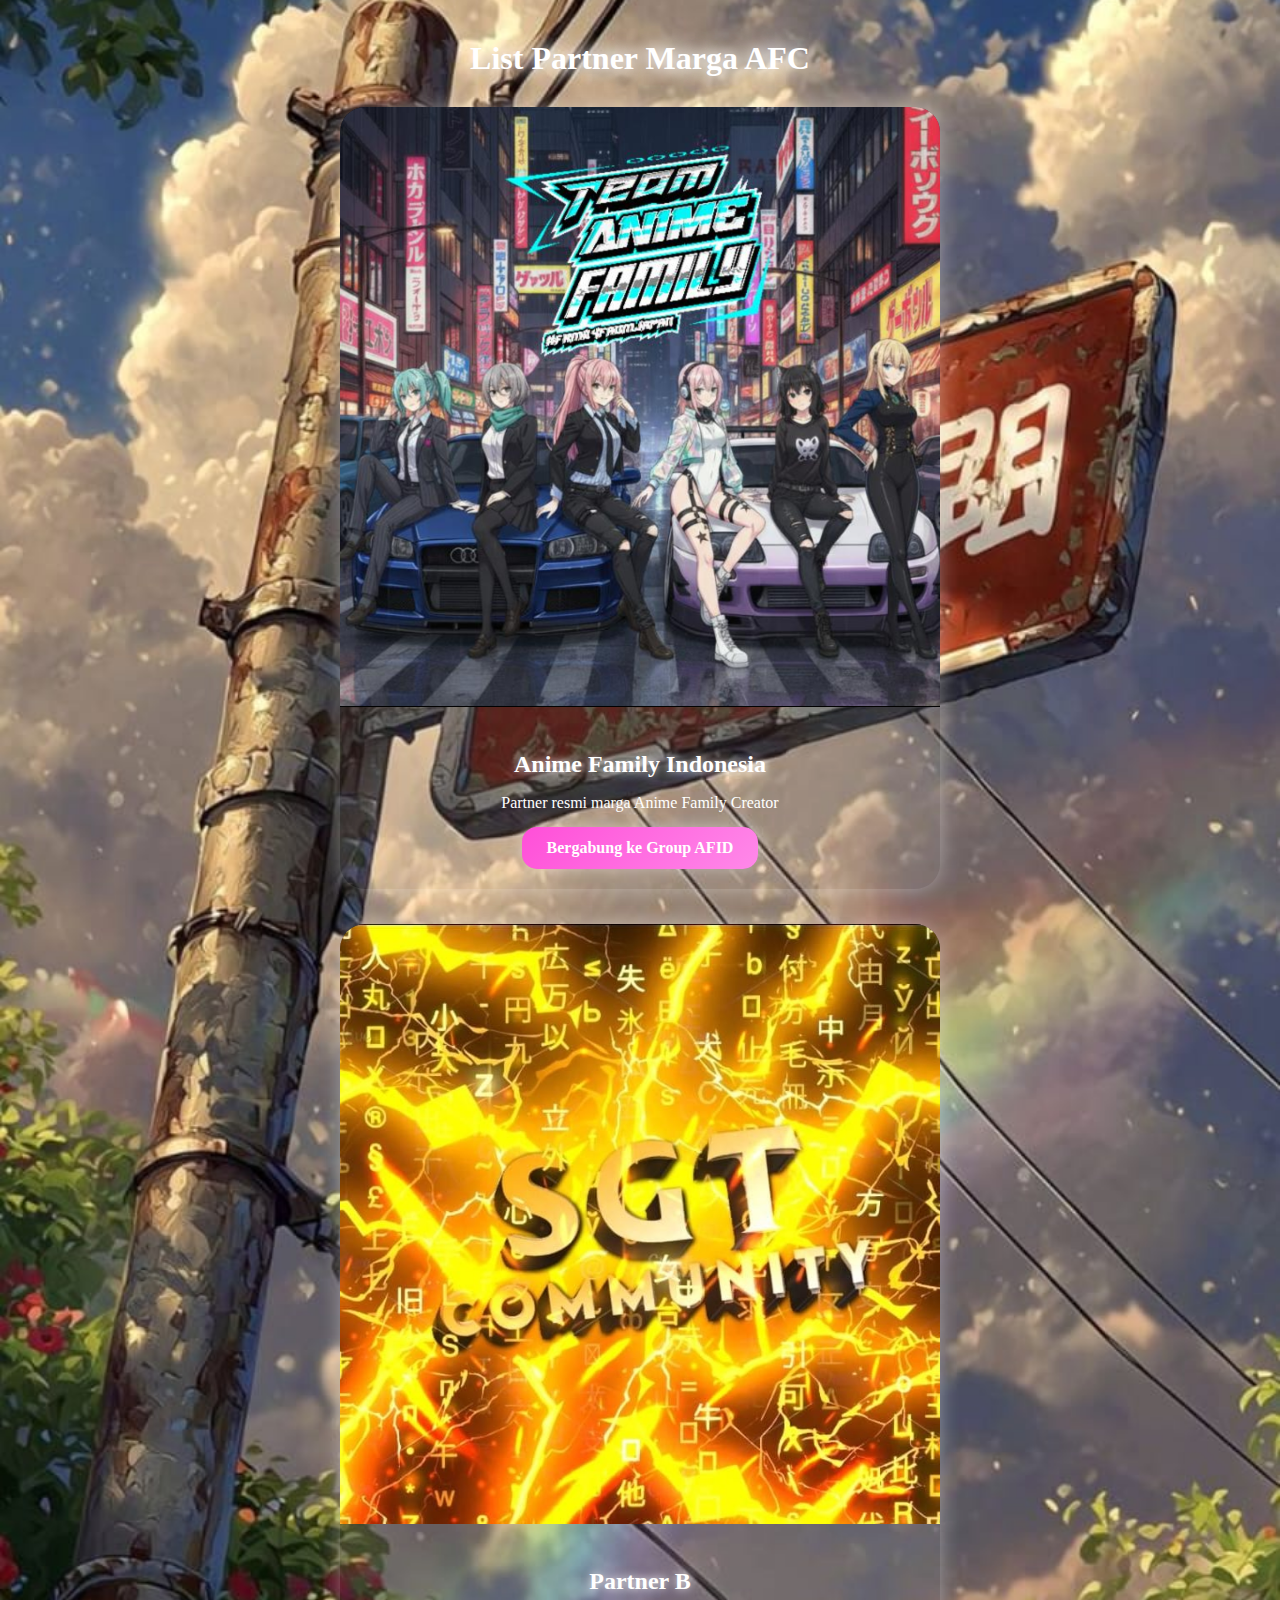
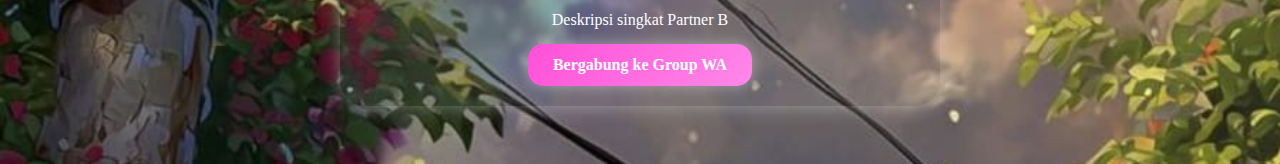
<file: partner.html>
<!DOCTYPE html>
<html lang="id">
<head>
    <meta charset="UTF-8">
    <meta name="viewport" content="width=device-width, initial-scale=1.0">
    <title>List Partner Marga AFC</title>
    
    <!-- CSS khusus partner -->
    <link rel="stylesheet" href="partner.css">
</head>
<body>

    <h1 class="partner-title">List Partner Marga AFC</h1>

    <div class="partner-container">

        <!-- Partner 1 -->
        <div class="partner-card">
            <img src="assets/partner1.jpg" alt="Partner AFID">
            <div class="partner-info">
                <h3>Anime Family Indonesia</h3>
                <p>Partner resmi marga Anime Family Creator</p>
                <a href="https://wa.me/6281234567890" target="_blank" class="partner-btn">
                    Bergabung ke Group AFID
                </a>
            </div>
        </div>

        <!-- Partner 2 -->
        <div class="partner-card">
            <img src="assets/partner2.jpg" alt="Partner B">
            <div class="partner-info">
                <h3>Partner B</h3>
                <p>Deskripsi singkat Partner B</p>
                <a href="https://wa.me/6289876543210" target="_blank" class="partner-btn">
                    Bergabung ke Group WA
                </a>
            </div>
        </div>

        <!-- Tambahkan partner lain dengan copy paste card di atas -->
        
    </div>

</body>
</html>
</file>
<file: partner.css>
/* ===========================
   PARTNER UI CSS (FIX)
=========================== */

body {
    background: url("Background 4.jpg") no-repeat center center/cover;
}

/* Title */
.partner-title {
    text-align: center;
    font-size: 32px;
    margin: 40px 0 30px;
    color: #fff;
    text-shadow: 0 0 15px #ffffff, 0 0 25px #ffffff;
}

.partner-container {
    display: flex;
    flex-direction: column;
    align-items: center;
    gap: 35px;
    padding: 0 20px 50px;
}

/* Partner card */
.partner-card {
    width: 90%;
    max-width: 600px;
    background: rgba(255, 255, 255, 0.08);
    border-radius: 25px;
    overflow: hidden;
    display: flex;
    flex-direction: column;
    align-items: center;
    box-shadow: 0 0 20px rgba(255,255,255,0.4);
    transition: transform 0.3s, box-shadow 0.3s;
}

.partner-card:hover {
    transform: scale(1.03);
    box-shadow: 0 0 25px rgba(255,255,255,0.6);
}

/* FOTO PARTNER (FIX TIDAK TERPOTONG) */
.partner-card img {
    width: 100%;
    aspect-ratio: 1/1;   /* KOTAK */
    object-fit: contain;  /* TIDAK TERPOTONG */
    background: rgba(0,0,0,0.4);
}

/* Info */
.partner-info {
    padding: 20px;
    text-align: center;
}

.partner-info h3 {
    font-size: 24px;
    margin-bottom: 10px;
    color: #fff;
    text-shadow: 0 0 10px #ffffff;
}

.partner-info p {
    font-size: 16px;
    margin-bottom: 15px;
    color: #fff;
}

/* Button */
.partner-btn {
    display: inline-block;
    padding: 12px 25px;
    background: linear-gradient(135deg, #ff4fd8, #ff89e9);
    color: #fff;
    text-decoration: none;
    font-weight: 600;
    border-radius: 15px;
    box-shadow: 0 0 15px rgba(255,255,255,0.4);
    transition: transform 0.3s, box-shadow 0.3s;
}

.partner-btn:hover {
    transform: scale(1.05);
    box-shadow: 0 0 20px rgba(255,255,255,0.6);
}
</file>
